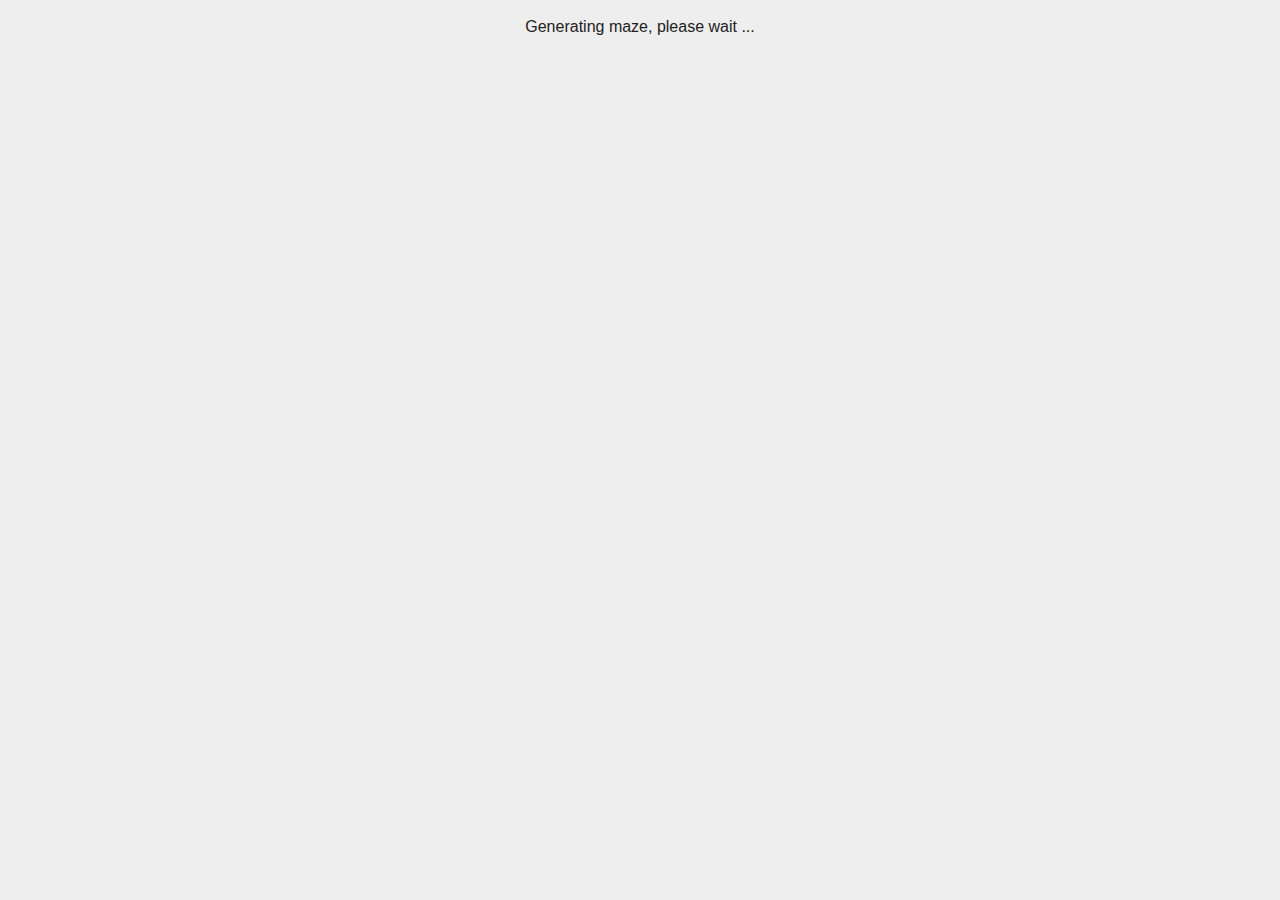
<file: index.html>
<!DOCTYPE html>
<!-- paulirish.com/2008/conditional-stylesheets-vs-css-hacks-answer-neither/ -->
<!-- Consider specifying the language of your content by adding the `lang` attribute to <html> -->
<!--[if lt IE 7]> <html class="no-js lt-ie9 lt-ie8 lt-ie7"> <![endif]-->
<!--[if IE 7]>    <html class="no-js lt-ie9 lt-ie8"> <![endif]-->
<!--[if IE 8]>    <html class="no-js lt-ie9"> <![endif]-->
<!--[if gt IE 8]><!--> <html class="no-js"> <!--<![endif]-->
<head>
    <meta charset="utf-8">

    <!-- Use the .htaccess and remove these lines to avoid edge case issues.
         More info: h5bp.com/i/378 -->
    <meta http-equiv="X-UA-Compatible" content="IE=edge,chrome=1">

    <title>Random maze generator/solver</title>
    <meta name="description" content="">

    <link rel="stylesheet" href="main.css">
    <link rel="stylesheet" href="lib/jasmine-1.2.0/jasmine.css">
    
    <!-- Mobile viewport optimized: h5bp.com/viewport -->
    <meta name="viewport" content="width=device-width">
</head>
<body class='index'>
    <p id="pleasewait">Generating maze, please wait ...</p>
    <canvas id="maze" width="600" height="600"></canvas>

    <input type="submit" value="Solve Maze" id="solve"></input>

    <script src="lib/jquery.min.js"></script>
    <script src="lib/underscore-min.js"></script>
    <script src="src/array.js"></script>
    <script src="src/cell.js"></script>
    <script src="src/mazeGenerator.js"></script>
    <script src="src/graph.js"></script>
    <script src="src/maze.js"></script>
    <script>
        var maze = new Maze(document, 'maze');
        var waitElem = $("#pleasewait");
        
        setTimeout(function() {
            maze.generate();
            maze.draw();
            waitElem.remove();
            $("#solve").show();
        }, 1000);

        $(function() {
            $('#solve').click(function() {
                maze.solve();
            });
        });
    </script>
</body>
</html>
</file>
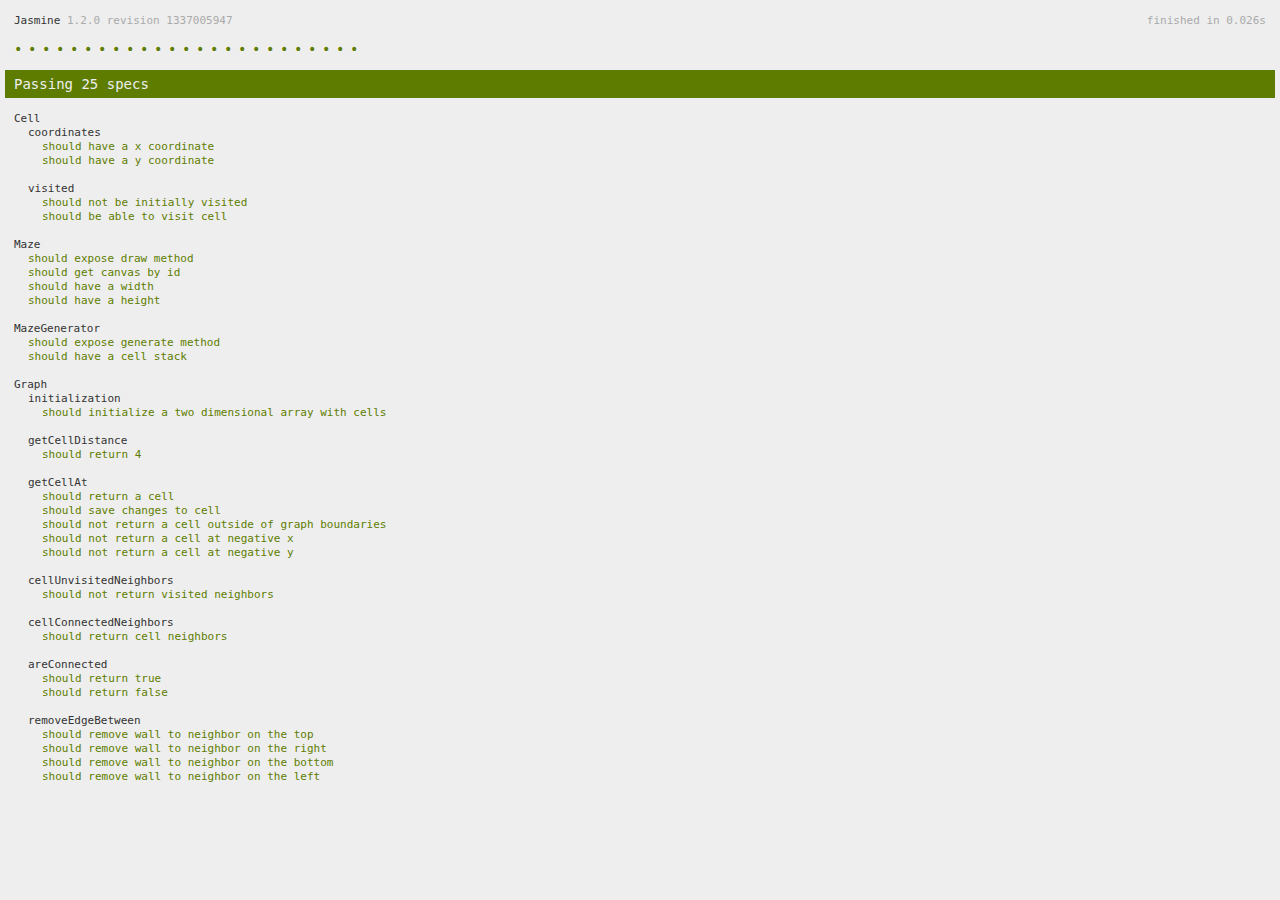
<file: specs.html>
<!DOCTYPE html>
<!-- paulirish.com/2008/conditional-stylesheets-vs-css-hacks-answer-neither/ -->
<!-- Consider specifying the language of your content by adding the `lang` attribute to <html> -->
<!--[if lt IE 7]> <html class="no-js lt-ie9 lt-ie8 lt-ie7"> <![endif]-->
<!--[if IE 7]>    <html class="no-js lt-ie9 lt-ie8"> <![endif]-->
<!--[if IE 8]>    <html class="no-js lt-ie9"> <![endif]-->
<!--[if gt IE 8]><!--> <html class="no-js"> <!--<![endif]-->
<head>
    <meta charset="utf-8">

    <!-- Use the .htaccess and remove these lines to avoid edge case issues.
         More info: h5bp.com/i/378 -->
    <meta http-equiv="X-UA-Compatible" content="IE=edge,chrome=1">

    <title></title>
    <meta name="description" content="">

    <link rel="stylesheet" href="main.css">
    <link rel="stylesheet" href="lib/jasmine-1.2.0/jasmine.css">
    
    <!-- Mobile viewport optimized: h5bp.com/viewport -->
    <meta name="viewport" content="width=device-width">
</head>
<body>
    <script src="lib/jquery.min.js"></script>
    <script src="lib/underscore-min.js"></script>
    <script src="lib/jasmine-1.2.0/jasmine.js"></script>
    <script src="lib/jasmine-1.2.0/jasmine-html.js"></script>    
    <script src="src/cell.js"></script>
    <script src="src/mazeGenerator.js"></script>
    <script src="src/graph.js"></script>
    <script src="src/maze.js"></script>

    <script src="spec/cellSpec.js"></script>
    <script src="spec/mazeSpec.js"></script>
    <script src="spec/mazeGeneratorSpec.js"></script>
    <script src="spec/graphSpec.js"></script>
    <script>
        (function() {
          var jasmineEnv = jasmine.getEnv();
          jasmineEnv.updateInterval = 1000;

          var htmlReporter = new jasmine.HtmlReporter();

          jasmineEnv.addReporter(htmlReporter);

          jasmineEnv.specFilter = function(spec) {
            return htmlReporter.specFilter(spec);
          };

          var currentWindowOnload = window.onload;

          window.onload = function() {
            if (currentWindowOnload) {
              currentWindowOnload();
            }
            execJasmine();
          };

          function execJasmine() {
            jasmineEnv.execute();
          }

        })();
    </script>
</body>
</html>
</file>
<file: main.css>
/*
 * HTML5 Boilerplate
 *
 * What follows is the result of much research on cross-browser styling.
 * Credit left inline and big thanks to Nicolas Gallagher, Jonathan Neal,
 * Kroc Camen, and the H5BP dev community and team.
 *
 * Detailed information about this CSS: h5bp.com/css
 *
 * ==|== normalize ==========================================================
 */


/* =============================================================================
   HTML5 display definitions
   ========================================================================== */

article,
aside,
details,
figcaption,
figure,
footer,
header,
hgroup,
nav,
section,
summary {
    display: block;
}

audio,
canvas,
video {
    display: inline-block;
    *display: inline;
    *zoom: 1;
}

audio:not([controls]) {
    display: none;
}

[hidden] {
    display: none;
}


/* =============================================================================
   Base
   ========================================================================== */

/*
 * 1. Correct text resizing oddly in IE6/7 when body font-size is set using em units
 * 2. Prevent iOS text size adjust on device orientation change, without disabling user zoom: h5bp.com/g
 */

html {
    font-size: 100%;
    -webkit-text-size-adjust: 100%;
    -ms-text-size-adjust: 100%;
}

html,
button,
input,
select,
textarea {
    font-family: sans-serif;
    color: #222;
}

body {
    margin: 0;
    font-size: 1em;
    line-height: 1.4;
}

/*
 * Remove text-shadow in selection highlight: h5bp.com/i
 * These selection declarations have to be separate.
 * Customize the background color to match your design.
 */

::-moz-selection {
    background: #b3d4fc;
    text-shadow: none;
}

::selection {
    background: #b3d4fc;
    text-shadow: none;
}


/* =============================================================================
   Links
   ========================================================================== */

a {
    color: #00e;
}

a:visited {
    color: #551a8b;
}

a:hover {
    color: #06e;
}

a:focus {
    outline: thin dotted;
}

/*
 * Improve readability when focused and hovered in all browsers: h5bp.com/h
 */

a:hover,
a:active {
    outline: 0;
}


/* =============================================================================
   Typography
   ========================================================================== */

abbr[title] {
    border-bottom: 1px dotted;
}

b,
strong {
    font-weight: bold;
}

blockquote {
    margin: 1em 40px;
}

dfn {
    font-style: italic;
}

hr {
    display: block;
    height: 1px;
    border: 0;
    border-top: 1px solid #ccc;
    margin: 1em 0;
    padding: 0;
}

ins {
    background: #ff9;
    color: #000;
    text-decoration: none;
}

mark {
    background: #ff0;
    color: #000;
    font-style: italic;
    font-weight: bold;
}

/*
 * Redeclare monospace font family: h5bp.com/j
 */

pre,
code,
kbd,
samp {
    font-family: monospace, serif;
    _font-family: 'courier new', monospace;
    font-size: 1em;
}

/*
 * Improve readability of pre-formatted text
 */

pre {
    white-space: pre;
    white-space: pre-wrap;
    word-wrap: break-word;
}

q {
    quotes: none;
}

q:before,
q:after {
    content: "";
    content: none;
}

small {
    font-size: 85%;
}

/*
 * Position subscript and superscript content without affecting line-height: h5bp.com/k
 */

sub,
sup {
    font-size: 75%;
    line-height: 0;
    position: relative;
    vertical-align: baseline;
}

sup {
    top: -0.5em;
}

sub {
    bottom: -0.25em;
}


/* =============================================================================
   Lists
   ========================================================================== */

ul,
ol {
    margin: 1em 0;
    padding: 0 0 0 40px;
}

dd {
    margin: 0 0 0 40px;
}

nav ul,
nav ol {
    list-style: none;
    list-style-image: none;
    margin: 0;
    padding: 0;
}


/* =============================================================================
   Embedded content
   ========================================================================== */

/*
 * 1. Improve image quality when scaled in IE7: h5bp.com/d
 * 2. Remove the gap between images and borders on image containers: h5bp.com/i/440
 */

img {
    border: 0;
    vertical-align: middle;
    -ms-interpolation-mode: bicubic;
}

/*
 * Correct overflow not hidden in IE9
 */

svg:not(:root) {
    overflow: hidden;
}


/* =============================================================================
   Figures
   ========================================================================== */

figure {
    margin: 0;
}


/* =============================================================================
   Forms
   ========================================================================== */

form {
    margin: 0;
}

fieldset {
    border: 0;
    margin: 0;
    padding: 0;
}

/*
 * Indicate that 'label' will shift focus to the associated form element
 */

label {
    cursor: pointer;
}

/*
 * 1. Correct color not inheriting in IE6/7/8/9
 * 2. Correct alignment displayed oddly in IE6/7
 */

legend {
    border: 0;
    padding: 0;
    white-space: normal;
    *margin-left: -7px;
}

/*
 * 1. Correct font-size not inheriting in all browsers
 * 2. Remove margins in FF3/4 S5 Chrome
 * 3. Define consistent vertical alignment display in all browsers
 */

button,
input,
select,
textarea {
    font-size: 100%;
    margin: 0;
    vertical-align: baseline;
    *vertical-align: middle;
}

/*
 * 1. Define line-height as normal to match FF3/4 (set using !important in the UA stylesheet)
 */

button,
input {
    line-height: normal;
}

/*
 * 1. Display hand cursor for clickable form elements
 * 2. Allow styling of clickable form elements in iOS
 * 3. Correct inner spacing displayed oddly in IE7 (doesn't effect IE6)
 */

button,
input[type="button"],
input[type="reset"],
input[type="submit"] {
    cursor: pointer;
    -webkit-appearance: button;
    *overflow: visible;
}

/*
 * Re-set default cursor for disabled elements
 */

button[disabled],
input[disabled] {
    cursor: default;
}

/*
 * Consistent box sizing and appearance
 */

input[type="checkbox"],
input[type="radio"] {
    box-sizing: border-box;
    padding: 0;
    *width: 13px;
    *height: 13px;
}

input[type="search"] {
    -webkit-appearance: textfield;
    -moz-box-sizing: content-box;
    -webkit-box-sizing: content-box;
    box-sizing: content-box;
}

input[type="search"]::-webkit-search-decoration,
input[type="search"]::-webkit-search-cancel-button {
    -webkit-appearance: none;
}

/*
 * Remove inner padding and border in FF3/4: h5bp.com/l
 */

button::-moz-focus-inner,
input::-moz-focus-inner {
    border: 0;
    padding: 0;
}

/*
 * 1. Remove default vertical scrollbar in IE6/7/8/9
 * 2. Allow only vertical resizing
 */

textarea {
    overflow: auto;
    vertical-align: top;
    resize: vertical;
}


/* =============================================================================
   Tables
   ========================================================================== */

table {
    border-collapse: collapse;
    border-spacing: 0;
}

td {
    vertical-align: top;
}


/* =============================================================================
   Chrome Frame Prompt
   ========================================================================== */

.chromeframe {
    margin: 0.2em 0;
    background: #ccc;
    color: #000;
    padding: 0.2em 0;
}


/* ==|== primary styles =====================================================
   Author:
   ========================================================================== */
















/* ==|== media queries ======================================================
   EXAMPLE Media Query for Responsive Design.
   This example overrides the primary ('mobile first') styles
   Modify as content requires.
   ========================================================================== */

@media only screen and (min-width: 35em) {
    /* Style adjustments for viewports that meet the condition */
}



/* ==|== non-semantic helper classes ========================================
   Please define your styles before this section.
   ========================================================================== */

/*
 * Image replacement
 */

.ir {
    border: 0;
    font: 0/0 a;
    text-shadow: none;
    color: transparent;
    background-color: transparent;
}

/*
 * Hide from both screenreaders and browsers: h5bp.com/u
 */

.hidden {
    display: none !important;
    visibility: hidden;
}

/*
 * Hide only visually, but have it available for screenreaders: h5bp.com/v
 */

.visuallyhidden {
    border: 0;
    clip: rect(0 0 0 0);
    height: 1px;
    margin: -1px;
    overflow: hidden;
    padding: 0;
    position: absolute;
    width: 1px;
}

/*
 * Extends the .visuallyhidden class to allow the element to be focusable
 * when navigated to via the keyboard: h5bp.com/p
 */

.visuallyhidden.focusable:active,
.visuallyhidden.focusable:focus {
    clip: auto;
    height: auto;
    margin: 0;
    overflow: visible;
    position: static;
    width: auto;
}

/*
 * Hide visually and from screenreaders, but maintain layout
 */

.invisible {
    visibility: hidden;
}

/*
 * Contain floats: h5bp.com/q
 */

.clearfix:before,
.clearfix:after {
    content: "";
    display: table;
}

.clearfix:after {
    clear: both;
}

.clearfix {
    *zoom: 1;
}



/* ==|== print styles =======================================================
   Print styles.
   Inlined to avoid required HTTP connection: h5bp.com/r
   ========================================================================== */

@media print {
    * {
        background: transparent !important;
        color: #000 !important; /* Black prints faster: h5bp.com/s */
        box-shadow:none !important;
        text-shadow: none !important;
    }

    a,
    a:visited {
        text-decoration: underline;
    }

    a[href]:after {
        content: " (" attr(href) ")";
    }

    abbr[title]:after {
        content: " (" attr(title) ")";
    }

    /*
     * Don't show links for images, or javascript/internal links
     */

    .ir a:after,
    a[href^="javascript:"]:after,
    a[href^="#"]:after {
        content: "";
    }

    pre,
    blockquote {
        border: 1px solid #999;
        page-break-inside: avoid;
    }

    thead {
        display: table-header-group; /* h5bp.com/t */
    }

    tr,
    img {
        page-break-inside: avoid;
    }

    img {
        max-width: 100% !important;
    }

    @page {
        margin: 0.5cm;
    }

    p,
    h2,
    h3 {
        orphans: 3;
        widows: 3;
    }

    h2,
    h3 {
        page-break-after: avoid;
    }
}

#maze {
    margin: 50px auto;
    display: block;
}
body.index {
    text-align: center;
}
#solve {
    display: none;
}
</file>
<file: lib/jasmine-1.2.0/jasmine.css>
body { background-color: #eeeeee; padding: 0; margin: 5px; overflow-y: scroll; }

#HTMLReporter { font-size: 11px; font-family: Monaco, "Lucida Console", monospace; line-height: 14px; color: #333333; }
#HTMLReporter a { text-decoration: none; }
#HTMLReporter a:hover { text-decoration: underline; }
#HTMLReporter p, #HTMLReporter h1, #HTMLReporter h2, #HTMLReporter h3, #HTMLReporter h4, #HTMLReporter h5, #HTMLReporter h6 { margin: 0; line-height: 14px; }
#HTMLReporter .banner, #HTMLReporter .symbolSummary, #HTMLReporter .summary, #HTMLReporter .resultMessage, #HTMLReporter .specDetail .description, #HTMLReporter .alert .bar, #HTMLReporter .stackTrace { padding-left: 9px; padding-right: 9px; }
#HTMLReporter #jasmine_content { position: fixed; right: 100%; }
#HTMLReporter .version { color: #aaaaaa; }
#HTMLReporter .banner { margin-top: 14px; }
#HTMLReporter .duration { color: #aaaaaa; float: right; }
#HTMLReporter .symbolSummary { overflow: hidden; *zoom: 1; margin: 14px 0; }
#HTMLReporter .symbolSummary li { display: block; float: left; height: 7px; width: 14px; margin-bottom: 7px; font-size: 16px; }
#HTMLReporter .symbolSummary li.passed { font-size: 14px; }
#HTMLReporter .symbolSummary li.passed:before { color: #5e7d00; content: "\02022"; }
#HTMLReporter .symbolSummary li.failed { line-height: 9px; }
#HTMLReporter .symbolSummary li.failed:before { color: #b03911; content: "x"; font-weight: bold; margin-left: -1px; }
#HTMLReporter .symbolSummary li.skipped { font-size: 14px; }
#HTMLReporter .symbolSummary li.skipped:before { color: #bababa; content: "\02022"; }
#HTMLReporter .symbolSummary li.pending { line-height: 11px; }
#HTMLReporter .symbolSummary li.pending:before { color: #aaaaaa; content: "-"; }
#HTMLReporter .bar { line-height: 28px; font-size: 14px; display: block; color: #eee; }
#HTMLReporter .runningAlert { background-color: #666666; }
#HTMLReporter .skippedAlert { background-color: #aaaaaa; }
#HTMLReporter .skippedAlert:first-child { background-color: #333333; }
#HTMLReporter .skippedAlert:hover { text-decoration: none; color: white; text-decoration: underline; }
#HTMLReporter .passingAlert { background-color: #a6b779; }
#HTMLReporter .passingAlert:first-child { background-color: #5e7d00; }
#HTMLReporter .failingAlert { background-color: #cf867e; }
#HTMLReporter .failingAlert:first-child { background-color: #b03911; }
#HTMLReporter .results { margin-top: 14px; }
#HTMLReporter #details { display: none; }
#HTMLReporter .resultsMenu, #HTMLReporter .resultsMenu a { background-color: #fff; color: #333333; }
#HTMLReporter.showDetails .summaryMenuItem { font-weight: normal; text-decoration: inherit; }
#HTMLReporter.showDetails .summaryMenuItem:hover { text-decoration: underline; }
#HTMLReporter.showDetails .detailsMenuItem { font-weight: bold; text-decoration: underline; }
#HTMLReporter.showDetails .summary { display: none; }
#HTMLReporter.showDetails #details { display: block; }
#HTMLReporter .summaryMenuItem { font-weight: bold; text-decoration: underline; }
#HTMLReporter .summary { margin-top: 14px; }
#HTMLReporter .summary .suite .suite, #HTMLReporter .summary .specSummary { margin-left: 14px; }
#HTMLReporter .summary .specSummary.passed a { color: #5e7d00; }
#HTMLReporter .summary .specSummary.failed a { color: #b03911; }
#HTMLReporter .description + .suite { margin-top: 0; }
#HTMLReporter .suite { margin-top: 14px; }
#HTMLReporter .suite a { color: #333333; }
#HTMLReporter #details .specDetail { margin-bottom: 28px; }
#HTMLReporter #details .specDetail .description { display: block; color: white; background-color: #b03911; }
#HTMLReporter .resultMessage { padding-top: 14px; color: #333333; }
#HTMLReporter .resultMessage span.result { display: block; }
#HTMLReporter .stackTrace { margin: 5px 0 0 0; max-height: 224px; overflow: auto; line-height: 18px; color: #666666; border: 1px solid #ddd; background: white; white-space: pre; }

#TrivialReporter { padding: 8px 13px; position: absolute; top: 0; bottom: 0; left: 0; right: 0; overflow-y: scroll; background-color: white; font-family: "Helvetica Neue Light", "Lucida Grande", "Calibri", "Arial", sans-serif; /*.resultMessage {*/ /*white-space: pre;*/ /*}*/ }
#TrivialReporter a:visited, #TrivialReporter a { color: #303; }
#TrivialReporter a:hover, #TrivialReporter a:active { color: blue; }
#TrivialReporter .run_spec { float: right; padding-right: 5px; font-size: .8em; text-decoration: none; }
#TrivialReporter .banner { color: #303; background-color: #fef; padding: 5px; }
#TrivialReporter .logo { float: left; font-size: 1.1em; padding-left: 5px; }
#TrivialReporter .logo .version { font-size: .6em; padding-left: 1em; }
#TrivialReporter .runner.running { background-color: yellow; }
#TrivialReporter .options { text-align: right; font-size: .8em; }
#TrivialReporter .suite { border: 1px outset gray; margin: 5px 0; padding-left: 1em; }
#TrivialReporter .suite .suite { margin: 5px; }
#TrivialReporter .suite.passed { background-color: #dfd; }
#TrivialReporter .suite.failed { background-color: #fdd; }
#TrivialReporter .spec { margin: 5px; padding-left: 1em; clear: both; }
#TrivialReporter .spec.failed, #TrivialReporter .spec.passed, #TrivialReporter .spec.skipped { padding-bottom: 5px; border: 1px solid gray; }
#TrivialReporter .spec.failed { background-color: #fbb; border-color: red; }
#TrivialReporter .spec.passed { background-color: #bfb; border-color: green; }
#TrivialReporter .spec.skipped { background-color: #bbb; }
#TrivialReporter .messages { border-left: 1px dashed gray; padding-left: 1em; padding-right: 1em; }
#TrivialReporter .passed { background-color: #cfc; display: none; }
#TrivialReporter .failed { background-color: #fbb; }
#TrivialReporter .skipped { color: #777; background-color: #eee; display: none; }
#TrivialReporter .resultMessage span.result { display: block; line-height: 2em; color: black; }
#TrivialReporter .resultMessage .mismatch { color: black; }
#TrivialReporter .stackTrace { white-space: pre; font-size: .8em; margin-left: 10px; max-height: 5em; overflow: auto; border: 1px inset red; padding: 1em; background: #eef; }
#TrivialReporter .finished-at { padding-left: 1em; font-size: .6em; }
#TrivialReporter.show-passed .passed, #TrivialReporter.show-skipped .skipped { display: block; }
#TrivialReporter #jasmine_content { position: fixed; right: 100%; }
#TrivialReporter .runner { border: 1px solid gray; display: block; margin: 5px 0; padding: 2px 0 2px 10px; }
</file>
